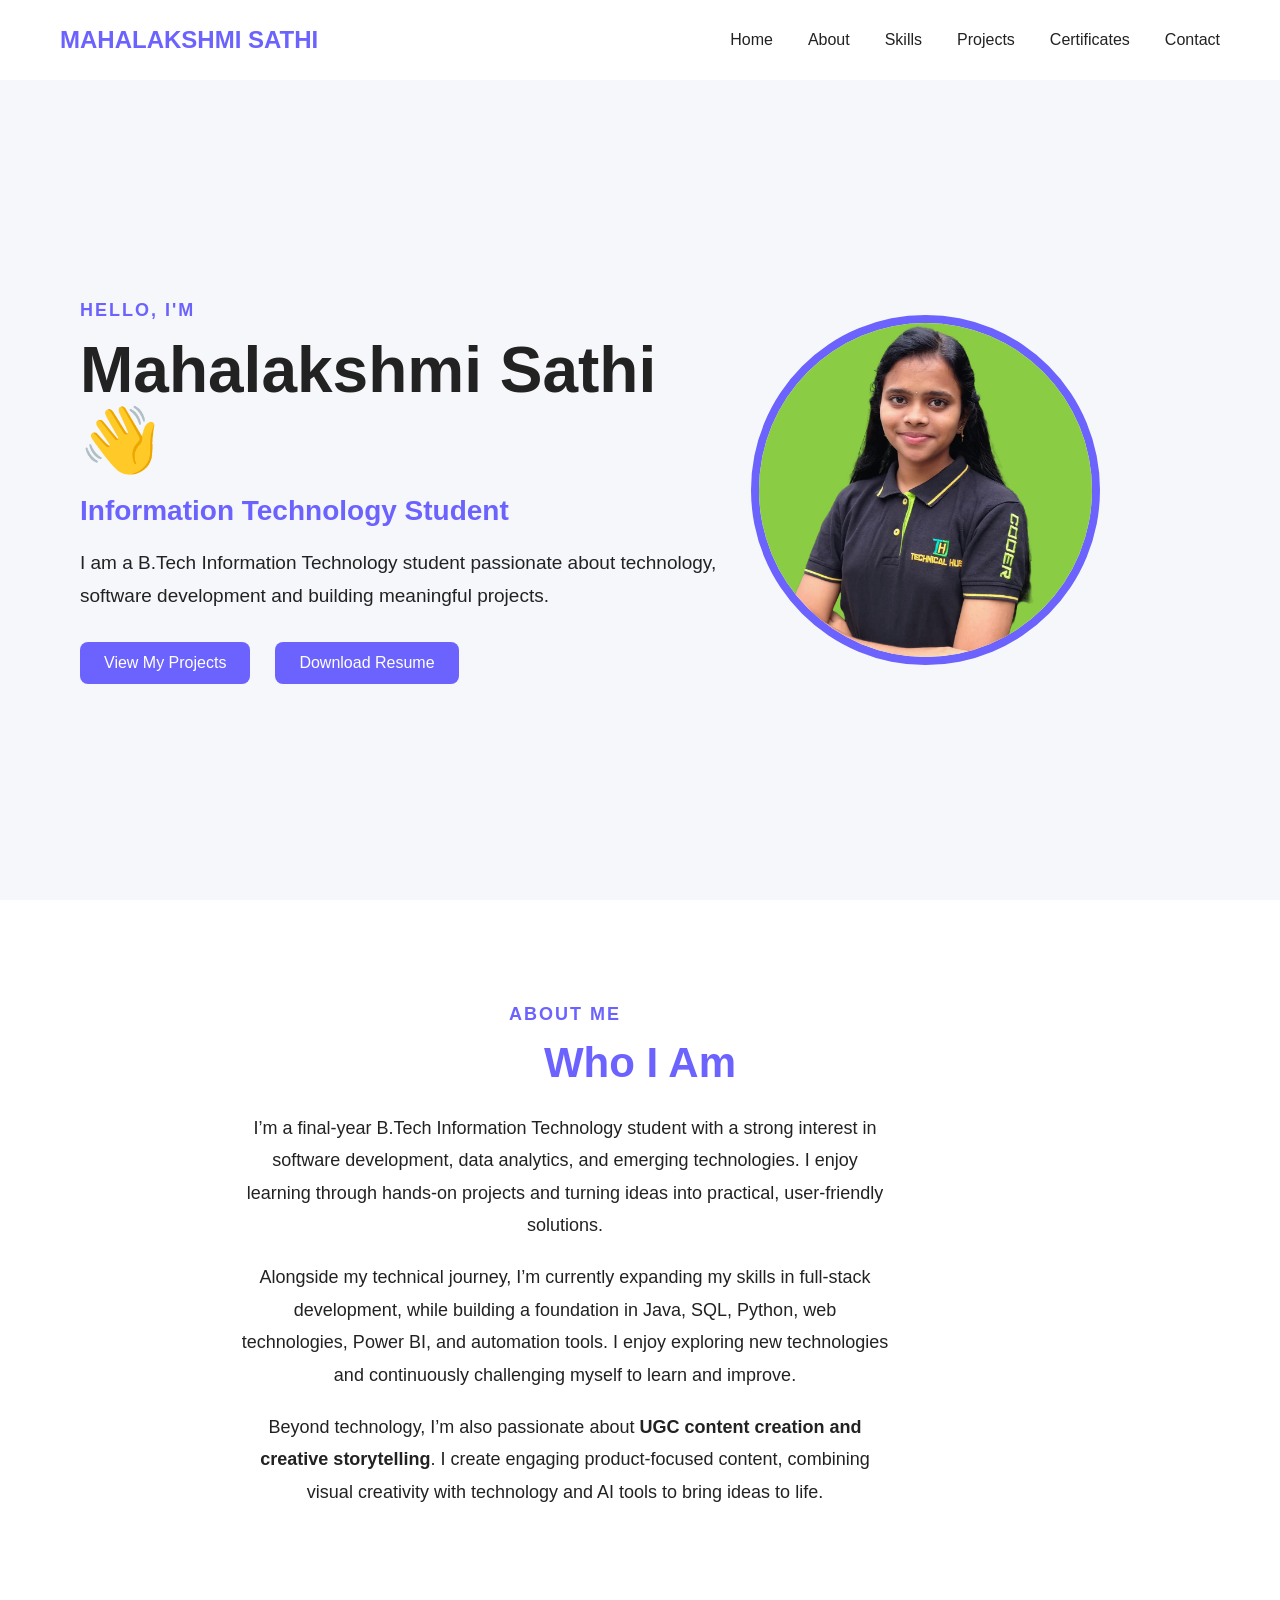
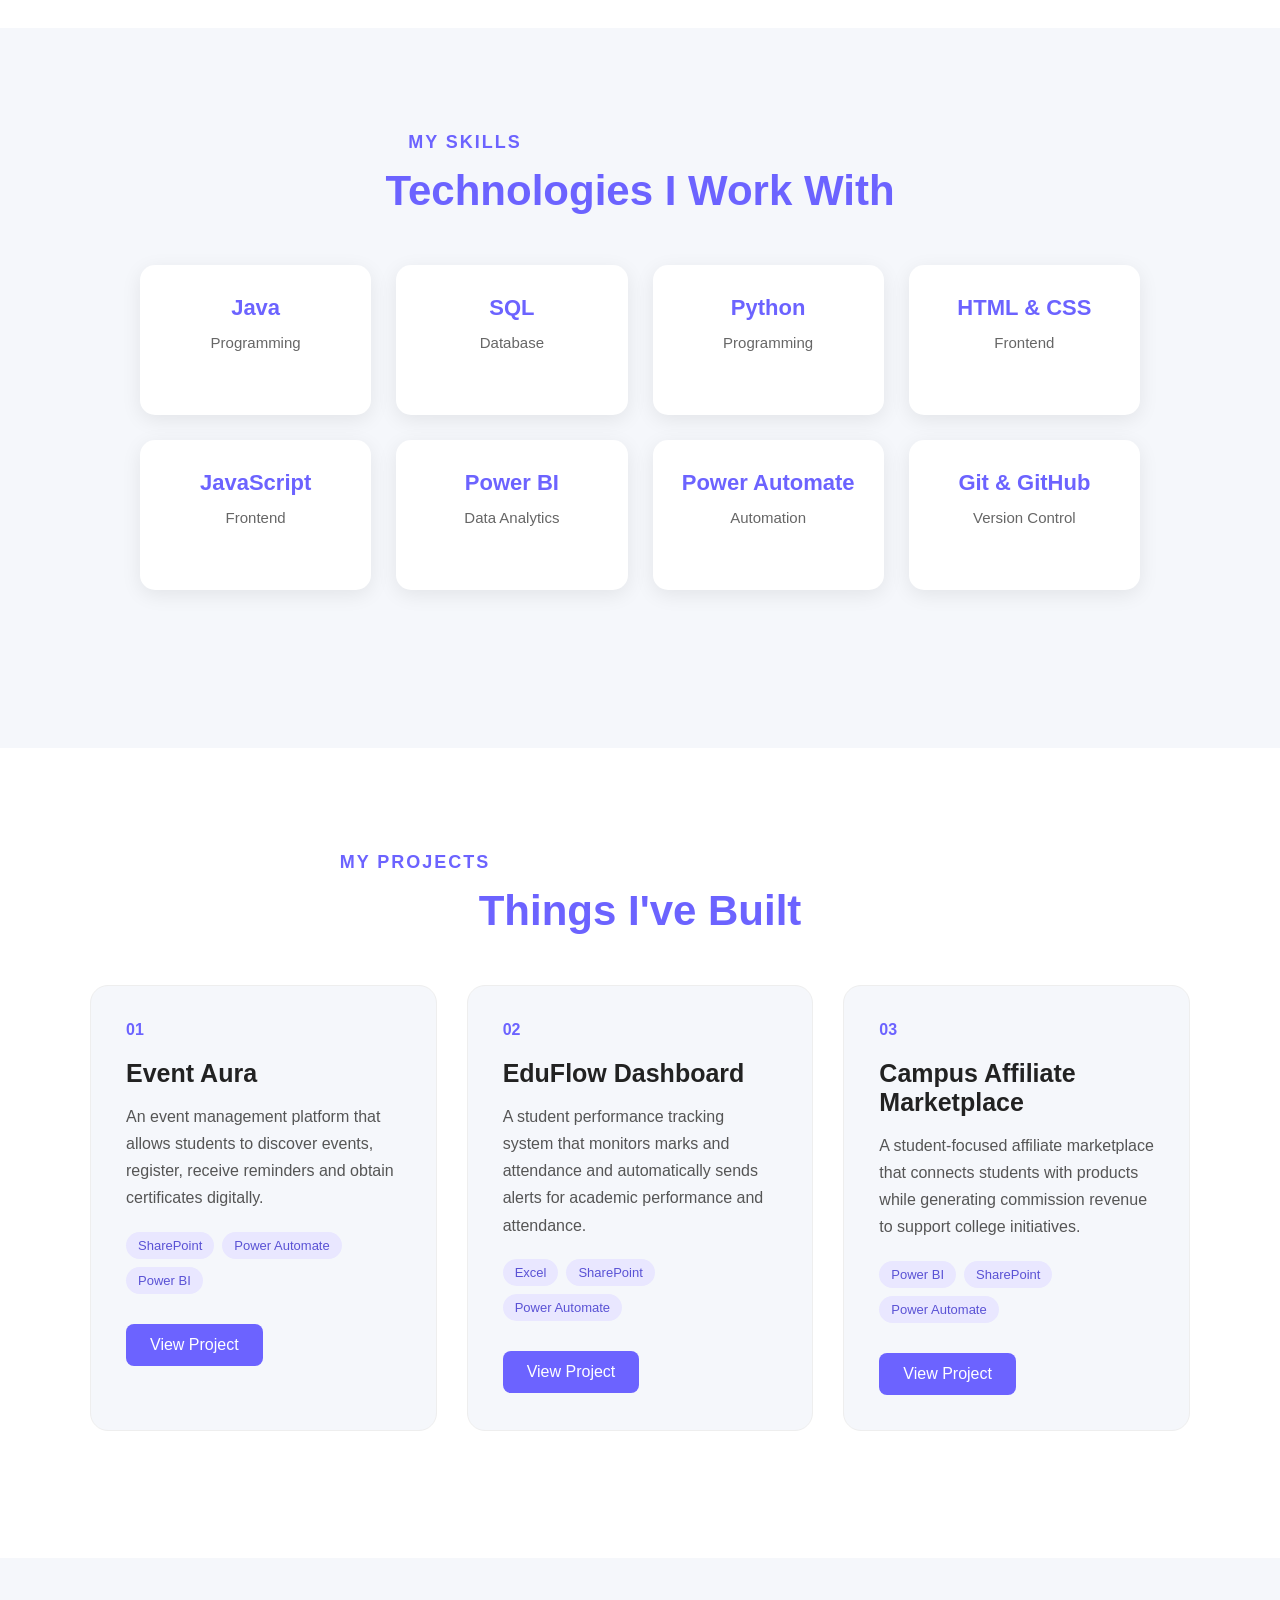
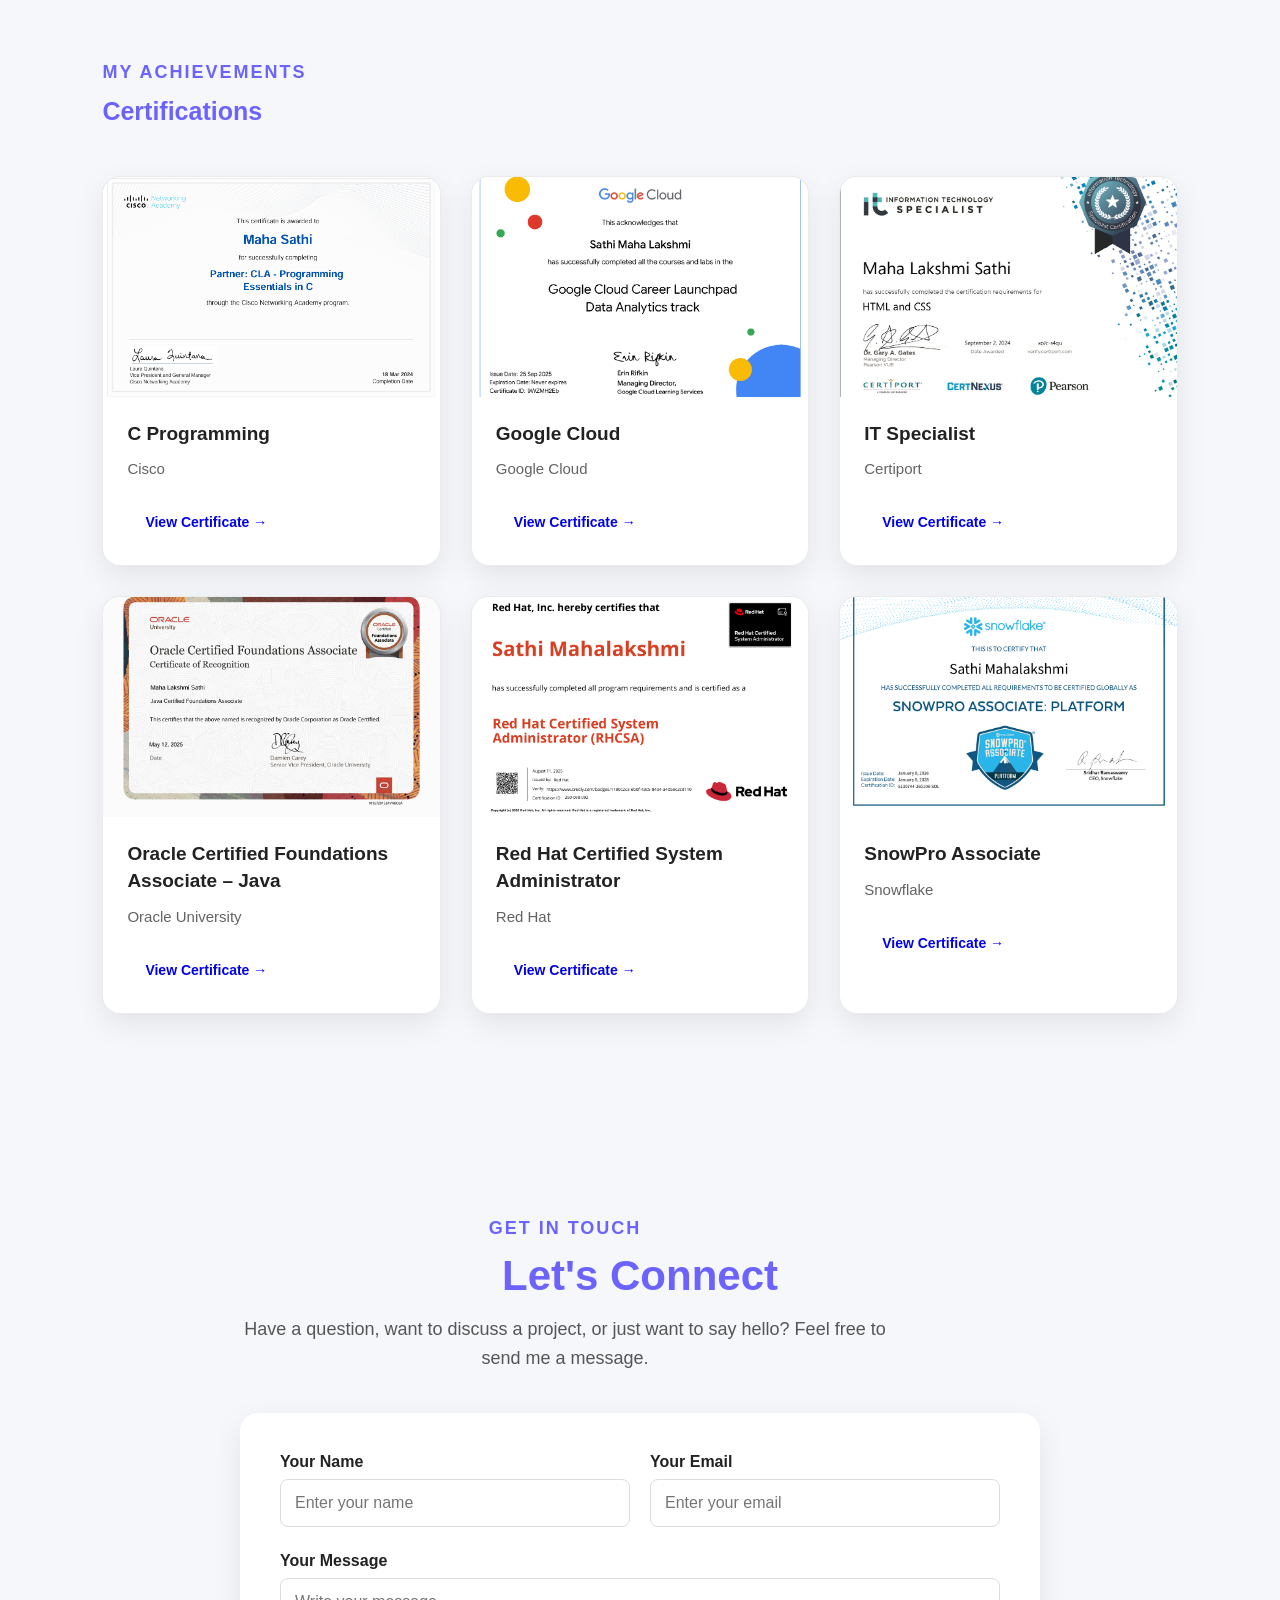
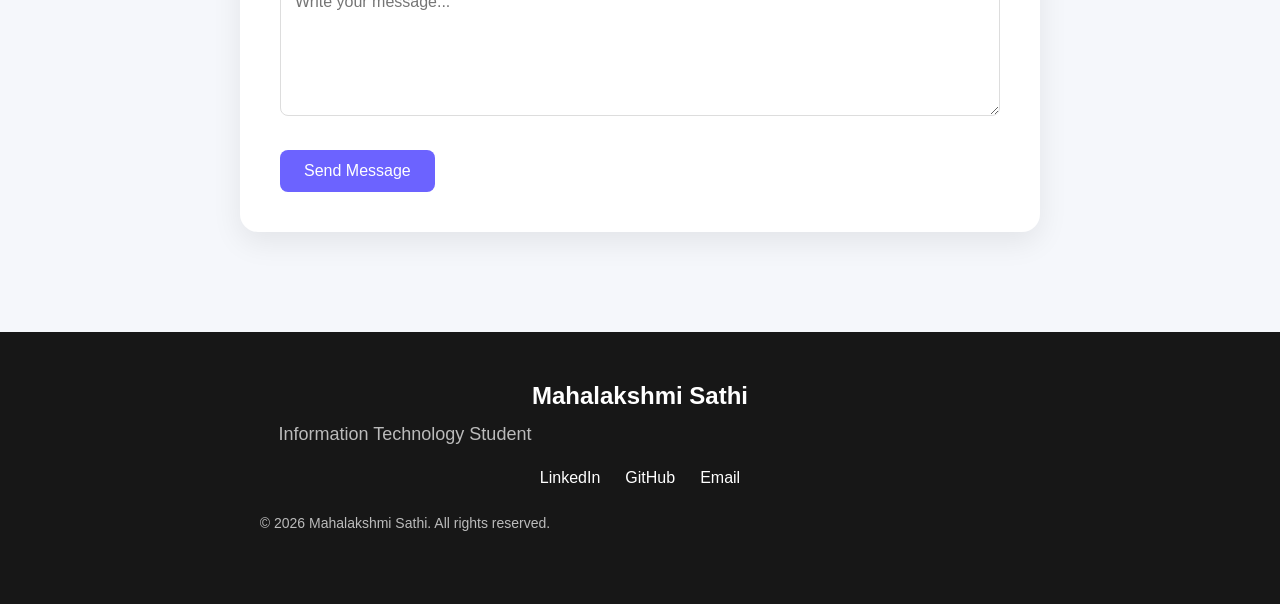
<file: index.html>
<!DOCTYPE html>
<html>
<head>
     <meta charset="UTF-8">
    <meta name="viewport" content="width=device-width, initial-scale=1.0">

    <title>Sathi Mahalakshmi | Portfolio</title>
    <link rel="stylesheet" href="style.css">
</head>

<body>

    <!-- Navigation Bar -->
    <nav class="navbar">

    <div class="logo">
        MAHALAKSHMI SATHI
    </div>

    <button class="menu-toggle" id="menu-toggle">
        ☰
    </button>

    <div class="nav-links" id="nav-links">
        <a href="#home">Home</a>
        <a href="#about">About</a>
        <a href="#skills">Skills</a>
        <a href="#projects">Projects</a>
        <a href="#certificates">Certificates</a>
        <a href="#contact">Contact</a>
    </div>

</nav>
    <!-- Home Section -->
    <section class="home" id="home">

    <div class="home-content">

        <p class="intro">HELLO, I'M</p>

        <h1>Mahalakshmi Sathi 👋</h1>

        <h2>Information Technology Student</h2>

        <p class="description">
            I am a B.Tech Information Technology student passionate about
            technology, software development and building meaningful projects.
        </p>

        <div class="home-buttons">
            <button>View My Projects</button>
            <a href="MAHA_RESUME.pdf" download class="resume-btn">Download Resume</a>
        </div>

    </div>


    <div class="home-image">

        <img src="profile.jpeg" alt="Mahalakshmi Sathi">

    </div>

</section>
<section class="about" id="about">

    <div class="about-content">

        <p class="section-title">ABOUT ME</p>

        <h2>Who I Am</h2>

        <p>
    I’m a final-year B.Tech Information Technology student with a strong
    interest in software development, data analytics, and emerging
    technologies. I enjoy learning through hands-on projects and turning
    ideas into practical, user-friendly solutions.
</p>

<p>
    Alongside my technical journey, I’m currently expanding my skills in
    full-stack development, while building a foundation in Java, SQL,
    Python, web technologies, Power BI, and automation tools. I enjoy
    exploring new technologies and continuously challenging myself to
    learn and improve.
</p>

<p>
    Beyond technology, I’m also passionate about
    <strong>UGC content creation and creative storytelling</strong>.
    I create engaging product-focused content, combining visual creativity
    with technology and AI tools to bring ideas to life.
</p>

    </div>

</section>
<!-- Skills Section -->

<section class="skills" id="skills">

    <div class="skills-content">

        <p class="section-title">MY SKILLS</p>

        <h2>Technologies I Work With</h2>

        <div class="skills-grid">

            <div class="skill-card">
                <h3>Java</h3>
                <p>Programming</p>
            </div>

            <div class="skill-card">
                <h3>SQL</h3>
                <p>Database</p>
            </div>

            <div class="skill-card">
                <h3>Python</h3>
                <p>Programming</p>
            </div>

            <div class="skill-card">
                <h3>HTML & CSS</h3>
                <p>Frontend</p>
            </div>

            <div class="skill-card">
                <h3>JavaScript</h3>
                <p>Frontend</p>
            </div>

            <div class="skill-card">
                <h3>Power BI</h3>
                <p>Data Analytics</p>
            </div>

            <div class="skill-card">
                <h3>Power Automate</h3>
                <p>Automation</p>
            </div>

            <div class="skill-card">
                <h3>Git & GitHub</h3>
                <p>Version Control</p>
            </div>

        </div>

    </div>

</section>
<!-- Projects Section -->

<section class="projects" id="projects">

    <div class="projects-content">

        <p class="section-title">MY PROJECTS</p>

        <h2>Things I've Built</h2>

        <div class="projects-grid">

            <!-- Project 1 -->

            <div class="project-card">

                <div class="project-number">
                    01
                </div>

                <h3>Event Aura</h3>

                <p>
                    An event management platform that allows students to
                    discover events, register, receive reminders and obtain
                    certificates digitally.
                </p>

                <div class="project-tech">
                    <span>SharePoint</span>
                    <span>Power Automate</span>
                    <span>Power BI</span>
                </div>

                <button>View Project</button>

            </div>


            <!-- Project 2 -->

            <div class="project-card">

                <div class="project-number">
                    02
                </div>

                <h3>EduFlow Dashboard</h3>

                <p>
                    A student performance tracking system that monitors
                    marks and attendance and automatically sends alerts
                    for academic performance and attendance.
                </p>

                <div class="project-tech">
                    <span>Excel</span>
                    <span>SharePoint</span>
                    <span>Power Automate</span>
                </div>

                <button>View Project</button>

            </div>


            <!-- Project 3 -->

            <div class="project-card">

                <div class="project-number">
                    03
                </div>

                <h3>Campus Affiliate Marketplace</h3>

                <p>
                    A student-focused affiliate marketplace that connects
                    students with products while generating commission
                    revenue to support college initiatives.
                </p>

                <div class="project-tech">
                    <span>Power BI</span>
                    <span>SharePoint</span>
                    <span>Power Automate</span>
                </div>

                <button>View Project</button>

            </div>

        </div>

    </div>

</section>
<!-- Certificates Section -->

<!-- Certificates Section -->
<section class="certificates" id="certificates">

    <div class="certificates-content">

        <p class="section-title">MY ACHIEVEMENTS</p>

        <h2>Certifications</h2>

        <div class="certificates-grid">

            <!-- Certificate 1 -->
            <div class="certificate-card">

                <div class="certificate-image">
                    <img src="certificates/c_certificate.png"
                         alt="C Programming Certificate">
                </div>

                <div class="certificate-info">
                    <h3>C Programming</h3>

                    <p class="certificate-organization">
                        Cisco
                    </p>

                    <a href="certificates/c_certificate.pdf"
                       target="_blank"
                       class="certificate-btn">
                        View Certificate →
                    </a>
                </div>

            </div>


            <!-- Certificate 2 -->
            <div class="certificate-card">

                <div class="certificate-image">
                    <img src="certificates/googlecloud.png"
                         alt="Google Cloud Certificate">
                </div>

                <div class="certificate-info">
                    <h3>Google Cloud</h3>

                    <p class="certificate-organization">
                        Google Cloud
                    </p>

                    <a href="certificates/googlecloud.pdf"
                       target="_blank"
                       class="certificate-btn">
                        View Certificate →
                    </a>
                </div>

            </div>


            <!-- Certificate 3 -->
            <div class="certificate-card">

                <div class="certificate-image">
                    <img src="certificates/ITSPECIALIST.png"
                         alt="IT Specialist Certificate">
                </div>

                <div class="certificate-info">
                    <h3>IT Specialist</h3>

                    <p class="certificate-organization">
                        Certiport
                    </p>

                    <a href="certificates/ITSPECIALIST.pdf"
                       target="_blank"
                       class="certificate-btn">
                        View Certificate →
                    </a>
                </div>

            </div>


            <!-- Certificate 4 -->
            <div class="certificate-card">

                <div class="certificate-image">
                    <img src="certificates/OracleCertifiedFoundationsAssociate.png"
                         alt="Oracle Certified Foundations Associate Java Certificate">
                </div>

                <div class="certificate-info">
                    <h3>Oracle Certified Foundations Associate – Java</h3>

                    <p class="certificate-organization">
                        Oracle University
                    </p>

                    <a href="certificates/OracleCertifiedFoundationsAssociate.pdf"
                       target="_blank"
                       class="certificate-btn">
                        View Certificate →
                    </a>
                </div>

            </div>


            <!-- Certificate 5 -->
            <div class="certificate-card">

                <div class="certificate-image">
                    <img src="certificates/RHCSA.png"
                         alt="Red Hat Certified System Administrator Certificate">
                </div>

                <div class="certificate-info">
                    <h3>Red Hat Certified System Administrator</h3>

                    <p class="certificate-organization">
                        Red Hat
                    </p>

                    <a href="certificates/RHCSA.pdf"
                       target="_blank"
                       class="certificate-btn">
                        View Certificate →
                    </a>
                </div>

            </div>


            <!-- Certificate 6 -->
            <div class="certificate-card">

                <div class="certificate-image">
                    <img src="certificates/SNOWPROASSOCIATE.png"
                         alt="SnowPro Associate Certification">
                </div>

                <div class="certificate-info">
                    <h3>SnowPro Associate</h3>

                    <p class="certificate-organization">
                        Snowflake
                    </p>

                    <a href="certificates/SNOWPROASSOCIATE.pdf"
                       target="_blank"
                       class="certificate-btn">
                        View Certificate →
                    </a>
                </div>

            </div>

        </div>

    </div>

</section>
<!-- Contact Section -->

<section class="contact" id="contact">

    <div class="contact-content">

        <p class="section-title">GET IN TOUCH</p>

        <h2>Let's Connect</h2>

        <p class="contact-text">
            Have a question, want to discuss a project, or just want to say hello?
            Feel free to send me a message.
        </p>

        <form class="contact-form" action="https://formspree.io/f/xrpbnwop" method="POST">

            <div class="form-row">

                <div class="form-group">
                    <label for="name">Your Name</label>
                    <input
                        type="text"
                        id="name"
                        name="name"
                        placeholder="Enter your name"
                    >
                </div>

                <div class="form-group">
                    <label for="email">Your Email</label>
                    <input
                        type="email"
                        id="email"
                        name="email"
                        placeholder="Enter your email"
                    >
                </div>

            </div>

            <div class="form-group">
                <label for="message">Your Message</label>
                <textarea
                    id="message"
                    name="message"
                    rows="6"
                    placeholder="Write your message..."
                ></textarea>
            </div>

            <button type="submit">Send Message</button>

        </form>

    </div>

</section>
<!-- Footer -->

<footer>

    <div class="footer-content">

        <h3>Mahalakshmi Sathi</h3>

        <p>
            Information Technology Student
        </p>

        <div class="social-links">

            <a href="#">LinkedIn</a>
            <a href="#">GitHub</a>
            <a href="#">Email</a>

        </div>

        <p class="copyright">
            © 2026 Mahalakshmi Sathi. All rights reserved.
        </p>

    </div>

</footer>
<script src="script.js"></script>

</body>
</html>
</file>
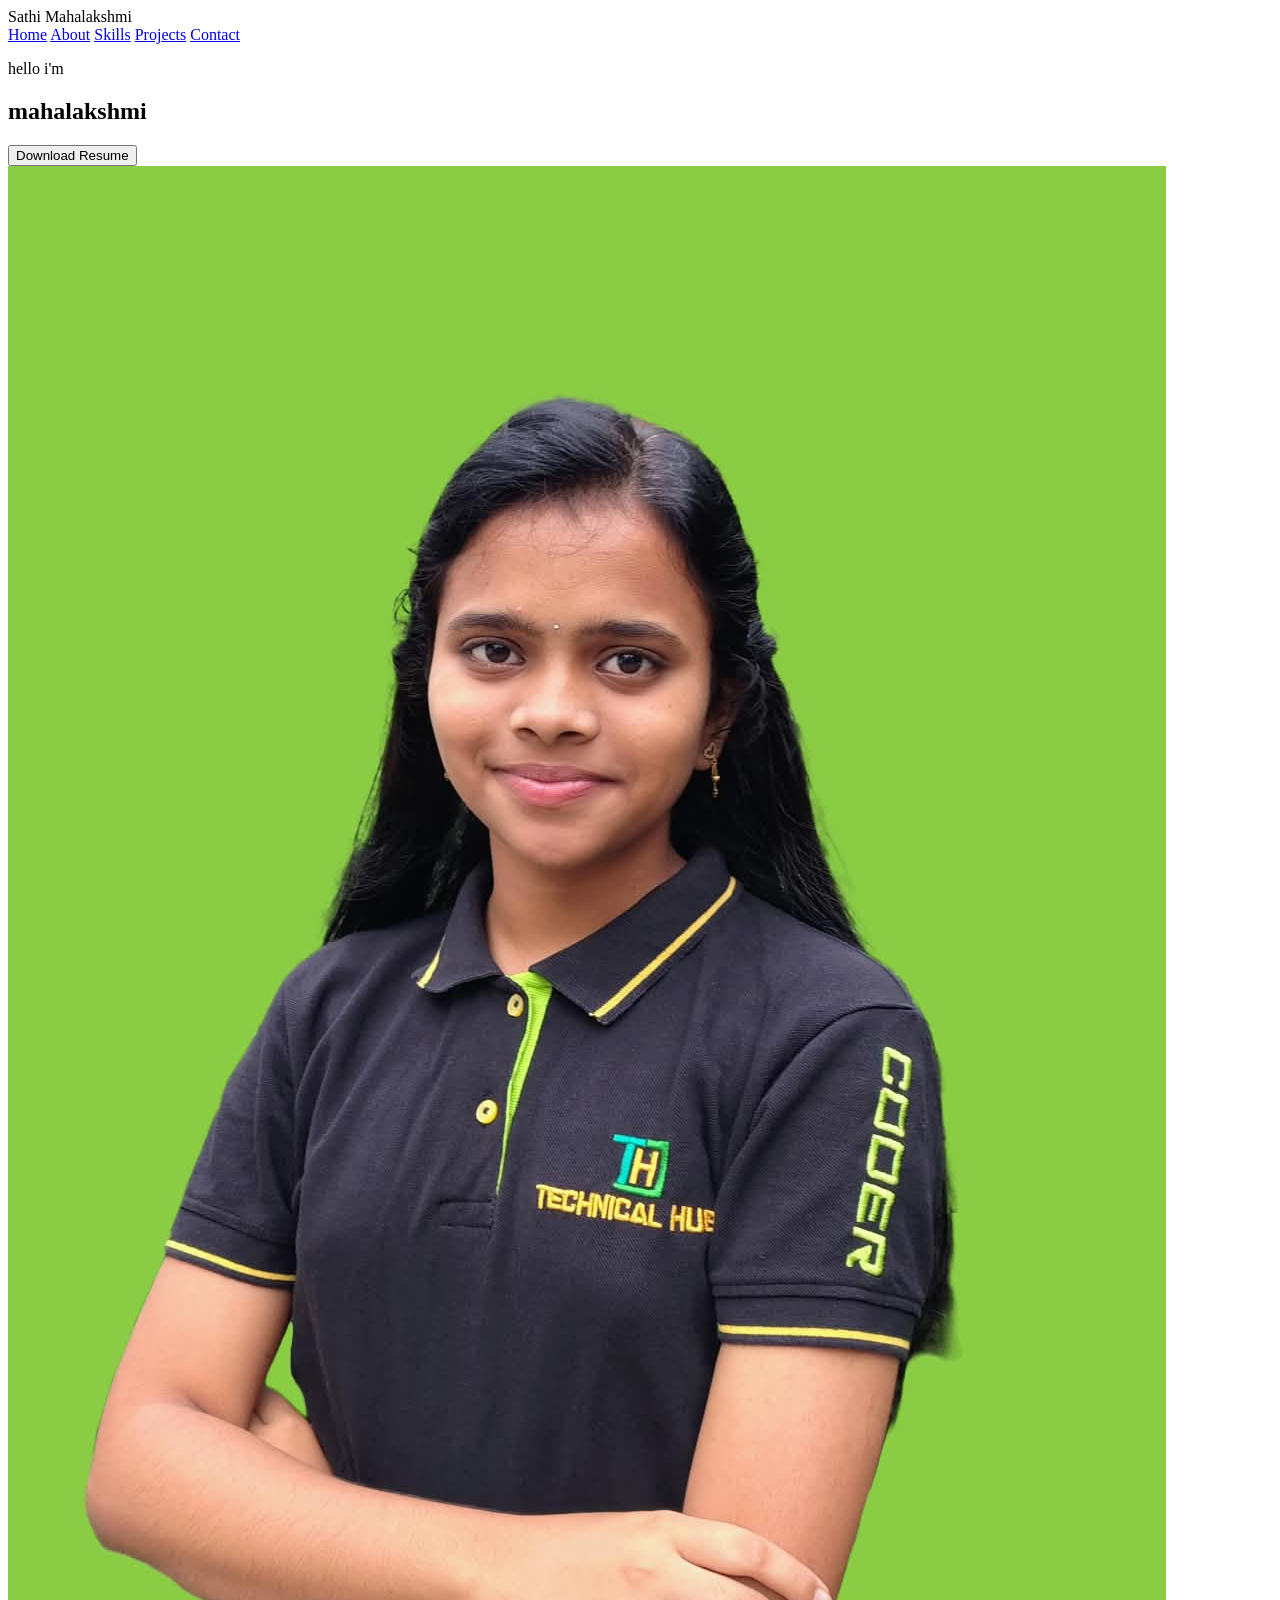
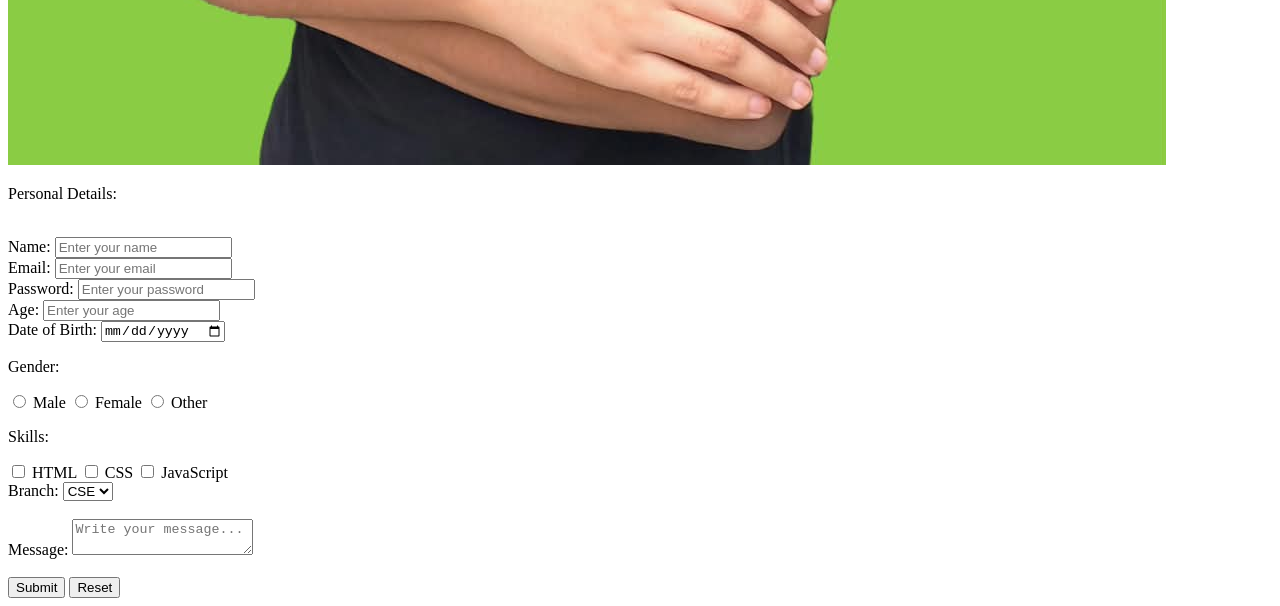
<file: pracatice.html>
<!DOCTYPE html>
<html>
  <head>
    <title>
      SATHI MAHALAKSHMI | PORTFOLIIO
    </title>
  </head>
  <body>
    <nav class="nav-bar">
      <div class="logo">
         Sathi Mahalakshmi
      </div>
      <div class="nav-links">
        <a href="#home"> Home</a>
        <a href="#About"> About</a>
        <a href="#Skills"> Skills</a>
        <a href="#Projects"> Projects</a>
        <a href="#Contact"> Contact</a>
      </div>

    </nav>
    <section class="home">
      <div class="home-contents">
        <p class="intro"
        > hello i'm</p>
        <h1>mahalakshmi</h1>
      </div>
      <div class="home-buttons">
        <button>Download Resume</button>

      </div>
      <div class="image">
        <img src="profile.jpeg" alt="Maha">
      </div>

    </section>
  
    <section class="details-form">
      <form>
      <p>Personal Details: </p>
      <br>
      <label for="username">Name: </label>
      <input type="text" id="username" placeholder="Enter your name" required>
      <br>
      <label for="email">Email: </label>
      <input type="email" id="email" placeholder="Enter your email" required>
      <br>
      <label for="password">Password: </label>
      <input type="password" id="password" placeholder="Enter your password" required>
      <br>
      <label for="age">Age: </label>
      <input type="number" id="age" placeholder="Enter your age" required>
      <br>
      <label for="date">Date of Birth: </label>
      <input type="date" id="date" placeholder="Enter your date of birth" required>
      <br>
      <p>Gender: </p>
      <input type="radio" id="male" name="gender" value="male">
      <label for="male">Male</label>
      <input type="radio" id="female"  name="gender" value="female">
      <label for="female">Female</label>
      <input type="radio" id="other" name="gender" value="other">
      <label for="other">Other</label>

      <br>
      <p>Skills: </p>
      <input type="checkbox" id="html" value="HTML">
      <label for="html">HTML</label>
      <input type="checkbox" id="css" value="CSS">
      <label for="css">CSS</label>
      <input type="checkbox" id="js" value="JavaScript">
      <label for="js">JavaScript</label>
      <br>
      <label for="branch">Branch: </label>
      <select>
        <option value="cse">CSE</option>
        <option value="ece">ECE</option>
      </select>
      <br>
      <br>
      <label for="message">Message: </label>
      <textarea id="message" placeholder="Write your message..." required></textarea>
      <br>
      <br>
      <button type="submit">Submit</button>
      <button type="reset">Reset</button>

    </form>
    </section>
  </body>
</html>
</file>
<file: style.css>
* {
    margin: 0;
    padding: 0;
    box-sizing: border-box;
}

body {
    font-family: Arial, sans-serif;
    background-color: #f5f7fb;
    color: #222;
}

h1 {
    font-size: 50px;
    margin-bottom: 15px;
}

h2 {
    font-size: 25px;
    color: #6c63ff;
    margin-bottom: 20px;
}

p {
    font-size: 18px;
    line-height: 1.6;
    max-width: 650px;
    margin-bottom: 30px;
}

button {
    padding: 12px 24px;
    margin-right: 10px;
    border: none;
    border-radius: 8px;
    background-color: #6c63ff;
    color: white;
    font-size: 16px;
    cursor: pointer;
}

button:hover {
    background-color: #5148d8;
}
/* Navigation Bar */

.navbar {
    height: 80px;
    display: flex;
    justify-content: space-between;
    align-items: center;
    padding: 0 60px;
    background-color: white;
}

.logo {
    font-size: 24px;
    font-weight: bold;
    color: #6c63ff;
}

.nav-links {
    display: flex;
    gap: 35px;
}

.nav-links a {
    text-decoration: none;
    color: #222;
    font-size: 16px;
    font-weight: 500;
}

.nav-links a:hover {
    color: #6c63ff;
}
/* Home Section */

.home {
    min-height: calc(100vh - 80px);
    display: flex;
    align-items: center;
    padding: 60px 80px;
}

.home-content {
    max-width: 750px;
}

.intro {
    color: #6c63ff;
    font-size: 18px;
    font-weight: bold;
    letter-spacing: 2px;
    margin-bottom: 10px;
}

.home h1 {
    font-size: 64px;
    line-height: 1.1;
    margin-bottom: 20px;
}

.home h2 {
    font-size: 28px;
    margin-bottom: 20px;
}

.description {
    font-size: 19px;
    line-height: 1.7;
    max-width: 650px;
    margin-bottom: 30px;
}

.home-buttons {
    display: flex;
    gap: 15px;
}
/* Home Image */

.home {
    display: flex;
    justify-content: space-between;
    align-items: center;
}

.home-image {
    width: 350px;
    height: 350px;
    margin-right: 100px;
}

.home-image img {
    width: 100%;
    height: 100%;
    object-fit: cover;
    border-radius: 50%;
    border: 8px solid #6c63ff;
}
/* About Section */

.about {
    min-height: 70vh;
    padding: 100px 80px;
    background-color: white;
}

.about-content {
    max-width: 800px;
    margin: auto;
    text-align: center;
}

.section-title {
    color: #6c63ff;
    font-size: 18px;
    font-weight: bold;
    letter-spacing: 2px;
    margin-bottom: 10px;
}

.about h2 {
    font-size: 42px;
    margin-bottom: 25px;
}

.about p:not(.section-title) {
    font-size: 18px;
    line-height: 1.8;
    margin-bottom: 20px;
}
/* Skills Section */

.skills {
    min-height: 80vh;
    padding: 100px 80px;
    background-color: #f5f7fb;
}

.skills-content {
    max-width: 1000px;
    margin: auto;
    text-align: center;
}

.skills h2 {
    font-size: 42px;
    margin-bottom: 50px;
}

.skills-grid {
    display: grid;
    grid-template-columns: repeat(4, 1fr);
    gap: 25px;
}

.skill-card {
    background-color: white;
    padding: 30px 20px;
    border-radius: 15px;
    box-shadow: 0 5px 20px rgba(0, 0, 0, 0.08);
    transition: transform 0.3s ease;
}

.skill-card h3 {
    font-size: 22px;
    margin-bottom: 10px;
    color: #6c63ff;
}

.skill-card p {
    font-size: 15px;
    color: #666;
}

.skill-card:hover {
    transform: translateY(-8px);
}
/* Projects Section */

.projects {
    min-height: 90vh;
    padding: 100px 80px;
    background-color: white;
}

.projects-content {
    max-width: 1100px;
    margin: auto;
    text-align: center;
}

.projects h2 {
    font-size: 42px;
    margin-bottom: 50px;
}

.projects-grid {
    display: grid;
    grid-template-columns: repeat(3, 1fr);
    gap: 30px;
}

.project-card {
    background-color: #f5f7fb;
    padding: 35px;
    border-radius: 18px;
    text-align: left;
    border: 1px solid #eeeeee;
    transition: transform 0.3s ease, box-shadow 0.3s ease;
}

.project-card:hover {
    transform: translateY(-10px);
    box-shadow: 0 15px 35px rgba(0, 0, 0, 0.1);
}

.project-number {
    color: #6c63ff;
    font-size: 16px;
    font-weight: bold;
    margin-bottom: 20px;
}

.project-card h3 {
    font-size: 25px;
    margin-bottom: 15px;
}

.project-card > p {
    font-size: 16px;
    line-height: 1.7;
    color: #555;
    margin-bottom: 20px;
}

.project-tech {
    display: flex;
    flex-wrap: wrap;
    gap: 8px;
    margin-bottom: 25px;
}

.project-tech span {
    background-color: #e9e7ff;
    color: #5a52d5;
    padding: 6px 12px;
    border-radius: 20px;
    font-size: 13px;
    font-weight: 500;
}

.project-card button {
    margin-top: 5px;
}
/* Contact Section */

.contact {
    min-height: 80vh;
    padding: 100px 80px;
    background-color: #f5f7fb;
}

.contact-content {
    max-width: 800px;
    margin: auto;
    text-align: center;
}

.contact h2 {
    font-size: 42px;
    margin-bottom: 15px;
}

.contact-text {
    font-size: 18px;
    line-height: 1.6;
    color: #555;
    margin-bottom: 40px;
}

.contact-form {
    background-color: white;
    padding: 40px;
    border-radius: 18px;
    box-shadow: 0 10px 30px rgba(0, 0, 0, 0.08);
    text-align: left;
}

.form-row {
    display: grid;
    grid-template-columns: 1fr 1fr;
    gap: 20px;
}

.form-group {
    margin-bottom: 25px;
}

.form-group label {
    display: block;
    margin-bottom: 8px;
    font-weight: 600;
}

.form-group input,
.form-group textarea {
    width: 100%;
    padding: 14px;
    border: 1px solid #ddd;
    border-radius: 8px;
    font-size: 16px;
    font-family: Arial, sans-serif;
    outline: none;
}

.form-group input:focus,
.form-group textarea:focus {
    border-color: #6c63ff;
}

.form-group textarea {
    resize: vertical;
}

.contact-form button {
    margin-top: 5px;
}
/* Footer */

footer {
    background-color: #171717;
    color: white;
    padding: 50px 80px;
    text-align: center;
}

.footer-content h3 {
    font-size: 24px;
    margin-bottom: 10px;
}

.footer-content > p {
    color: #bbb;
    margin-bottom: 20px;
}

.social-links {
    display: flex;
    justify-content: center;
    gap: 25px;
    margin-bottom: 25px;
}

.social-links a {
    color: white;
    text-decoration: none;
}

.social-links a:hover {
    color: #6c63ff;
}

.copyright {
    font-size: 14px;
}
/* Mobile Responsive Design */

/* Mobile Menu Button */

.menu-toggle {
    display: none;
    background: none;
    border: none;
    font-size: 28px;
    cursor: pointer;
    color: #222;
}


/* Mobile Responsive Design */

@media (max-width: 768px) {

    /* Navbar */

    .navbar {
        height: 70px;
        position: relative;
        padding: 0 20px;
    }

    .logo {
        font-size: 18px;
    }

    .menu-toggle {
        display: block;
        margin: 0;
        padding: 5px;
    }

    .nav-links {
        display: none;
        position: absolute;
        top: 70px;
        left: 0;
        width: 100%;
        background-color: white;
        flex-direction: column;
        align-items: center;
        gap: 20px;
        padding: 25px 0;
        z-index: 1000;
    }

    .nav-links.active {
        display: flex;
    }


    /* Home */

    .home {
        min-height: auto;
        flex-direction: column;
        text-align: center;
        padding: 70px 20px;
        gap: 40px;
    }

    .home-content {
        max-width: 100%;
    }

    .home h1 {
        font-size: 42px;
    }

    .home h2 {
        font-size: 23px;
    }

    .description {
        font-size: 16px;
    }

    .home-buttons {
        justify-content: center;
        flex-wrap: wrap;
    }

    .home-image {
        width: 280px;
        height: 280px;
        margin-right: 0;
    }


    /* About */

    .about {
        padding: 70px 20px;
    }


    /* Skills */

    .skills {
        padding: 70px 20px;
    }

    .skills-grid {
        grid-template-columns: repeat(2, 1fr);
    }


    /* Projects */

    .projects {
        padding: 70px 20px;
    }

    .projects-grid {
        grid-template-columns: 1fr;
    }


    /* Contact */

    .contact {
        padding: 70px 20px;
    }

    .form-row {
        grid-template-columns: 1fr;
    }

    .contact-form {
        padding: 25px;
    }


    /* Footer */

    footer {
        padding: 40px 20px;
    }

}

.resume-btn {
    display: inline-block;
    padding: 12px 24px;
    margin-right: 10px;
    border-radius: 8px;
    background-color: #6c63ff;
    color: white;
    font-size: 16px;
    text-decoration: none;
}

.resume-btn:hover {
    background-color: #5148d8;
}

/* ================================
   CERTIFICATES SECTION
================================ */

.certificates {
    padding: 100px 8%;
}

.certificates-content {
    max-width: 1200px;
    margin: 0 auto;
}

.certificates-content h2 {
    margin-bottom: 50px;
}


/* Certificate Grid */

.certificates-grid {
    display: grid;
    grid-template-columns: repeat(3, 1fr);
    gap: 30px;
}


/* Certificate Card */

.certificate-card {
    background: #ffffff;
    border-radius: 18px;
    overflow: hidden;
    box-shadow: 0 10px 30px rgba(0, 0, 0, 0.08);
    transition: transform 0.3s ease, box-shadow 0.3s ease;
    border: 1px solid rgba(0, 0, 0, 0.08);
}

.certificate-card:hover {
    transform: translateY(-8px);
    box-shadow: 0 18px 40px rgba(0, 0, 0, 0.14);
}


/* Certificate Image */

.certificate-image {
    width: 100%;
    height: 220px;
    overflow: hidden;
    background: #f5f5f5;
}

.certificate-image img {
    width: 100%;
    height: 100%;
    object-fit: cover;
    display: block;
    transition: transform 0.4s ease;
}

.certificate-card:hover .certificate-image img {
    transform: scale(1.04);
}


/* Certificate Information */

.certificate-info {
    padding: 24px;
}

.certificate-info h3 {
    font-size: 19px;
    line-height: 1.4;
    margin-bottom: 10px;
}

.certificate-organization {
    font-size: 15px;
    margin-bottom: 22px;
    opacity: 0.7;
}


/* View Certificate Button */

.certificate-btn {
    display: inline-block;
    padding: 11px 18px;
    border-radius: 8px;
    text-decoration: none;
    font-size: 14px;
    font-weight: 600;
    transition: all 0.3s ease;
}

.certificate-btn:hover {
    transform: translateX(4px);
}


/* ================================
   MOBILE RESPONSIVE
================================ */

@media (max-width: 900px) {

    .certificates-grid {
        grid-template-columns: repeat(2, 1fr);
    }

}


@media (max-width: 600px) {

    .certificates {
        padding: 70px 5%;
    }

    .certificates-grid {
        grid-template-columns: 1fr;
    }

    .certificate-image {
        height: 210px;
    }

    .certificate-info {
        padding: 20px;
    }

}
</file>
